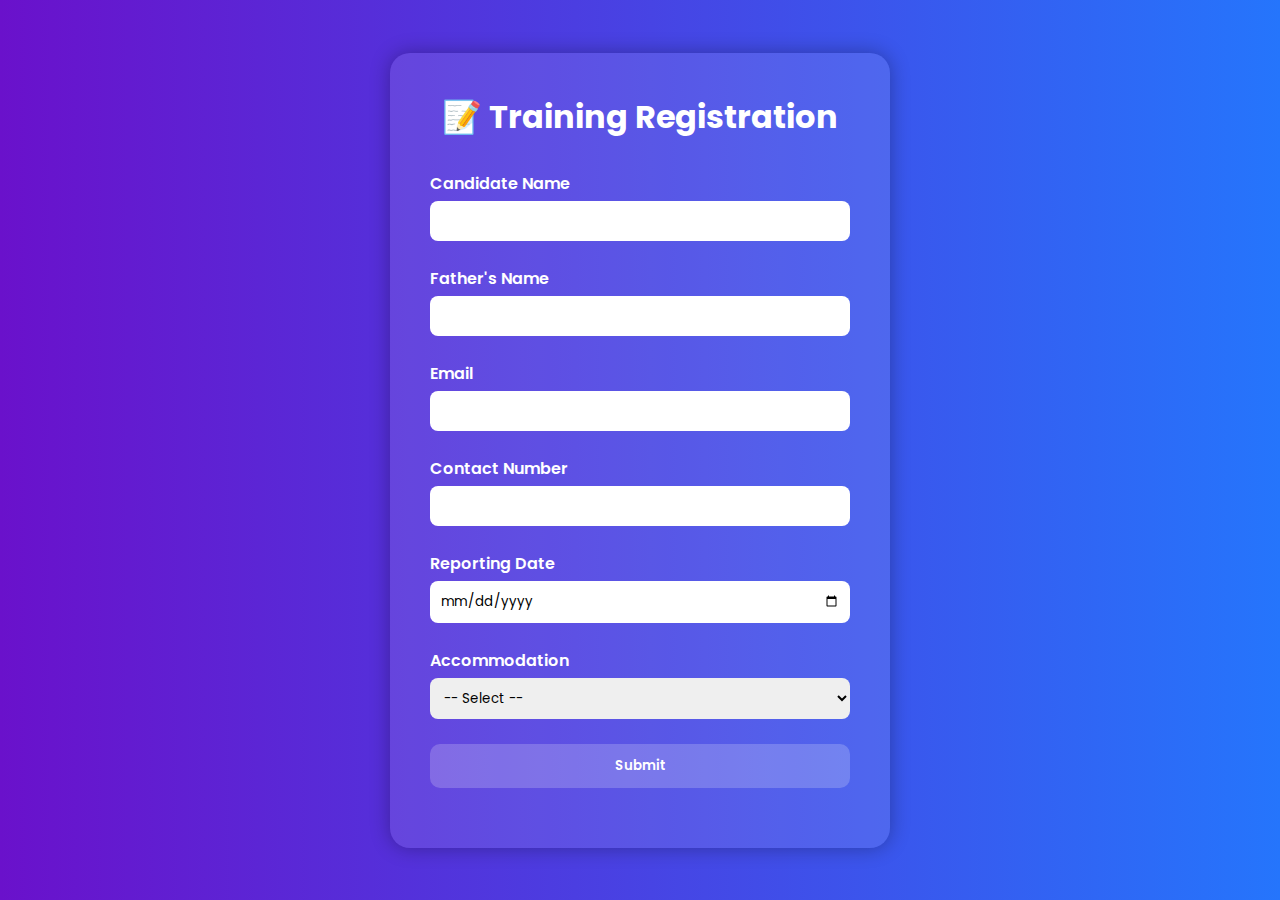
<file: form.html>
<!DOCTYPE html>
<html lang="en">

<head>
  <meta charset="UTF-8">
  <meta name="viewport" content="width=device-width, initial-scale=1.0">
  <title>Training Registration Form</title>
  <link href="https://fonts.googleapis.com/css2?family=Poppins:wght@400;600&display=swap" rel="stylesheet">
  <style>
    * {
      margin: 0;
      padding: 0;
      box-sizing: border-box;
      font-family: 'Poppins', sans-serif;
    }

    body {
      background: linear-gradient(to right, #6a11cb, #2575fc);
      color: #fff;
      min-height: 100vh;
      display: flex;
      flex-direction: column;
      align-items: center;
      justify-content: center;
      padding: 20px;
    }

    .container {
      background-color: rgba(255, 255, 255, 0.1);
      padding: 40px;
      border-radius: 20px;
      box-shadow: 0 0 20px rgba(0, 0, 0, 0.3);
      max-width: 500px;
      width: 100%;
    }

    h1 {
      text-align: center;
      margin-bottom: 30px;
    }

    label {
      display: block;
      margin-top: 15px;
      margin-bottom: 5px;
      font-weight: 600;
    }

    input, select {
      width: 100%;
      padding: 10px;
      border-radius: 8px;
      border: none;
      outline: none;
      margin-bottom: 10px;
    }

    button {
      background-color: rgba(255, 255, 255, 0.2);
      color: #fff;
      font-weight: 600;
      padding: 12px 20px;
      border: none;
      border-radius: 10px;
      cursor: pointer;
      transition: background-color 0.3s ease, transform 0.2s ease;
      width: 100%;
      margin-top: 15px;
    }

    button:hover {
      background-color: rgba(255, 255, 255, 0.3);
      transform: scale(1.05);
    }

    .status {
      text-align: center;
      margin-top: 20px;
      font-weight: bold;
    }
  </style>
</head>

<body>
  <div class="container">
    <h1>📝 Training Registration</h1>
    <form id="registrationForm">
      <label for="name">Candidate Name</label>
      <input type="text" id="name" name="name" required>

      <label for="fatherName">Father's Name</label>
      <input type="text" id="fatherName" name="fatherName" required>

      <label for="email">Email</label>
      <input type="email" id="email" name="email" required>

      <label for="phone">Contact Number</label>
      <input type="tel" id="phone" name="phone" required>

      <label for="reportingDate">Reporting Date</label>
      <input type="date" id="reportingDate" name="reportingDate" required>

      <label for="accommodation">Accommodation</label>
      <select id="accommodation" name="accommodation" required>
        <option value="">-- Select --</option>
        <option value="Basic">Basic</option>
        <option value="None">None</option>
      </select>

      <button type="submit">Submit</button>
    </form>

    <div class="status" id="status"></div>
  </div>

  <script>
    document.getElementById("registrationForm").addEventListener("submit", function(e) {
      e.preventDefault();
      const form = e.target;

      const data = {
        name: form.name.value,
        fatherName: form.fatherName.value,
        email: form.email.value,
        phone: form.phone.value,
        reportingDate: form.reportingDate.value,
        accommodation: form.accommodation.value,
        accommodationText: form.accommodation.value === "Basic"
          ? "If you do not have a place to stay in Varanasi during the training period, the we can arrange a personal PG room at a Minimal Charge of ₹2,750."
          : "You have not opted for any accommodation. A ₹800 training facility and administrative fee will apply."
      };

      document.getElementById("status").textContent = "Submitting...";

      // Replace below URL with your Google Apps Script Web App URL
      fetch("https://script.google.com/macros/s/your_script_id/exec", {
        method: "POST",
        body: JSON.stringify(data),
        headers: {
          "Content-Type": "application/json"
        }
      })
      .then(res => res.json())
      .then(res => {
        if(res.status === "success") {
          document.getElementById("status").innerHTML = `✅ Form submitted! <br><a href="${res.pdfUrl}" target="_blank" style="color: #fff; text-decoration: underline;">Download Letter</a>`;
        } else {
          document.getElementById("status").textContent = "❌ Submission failed. Please try again.";
        }
      })
      .catch(err => {
        console.error(err);
        document.getElementById("status").textContent = "❌ Error occurred while submitting.";
      });
    });
  </script>
</body>

  <script src="form-handler.js"></script>
  
</html>
</file>
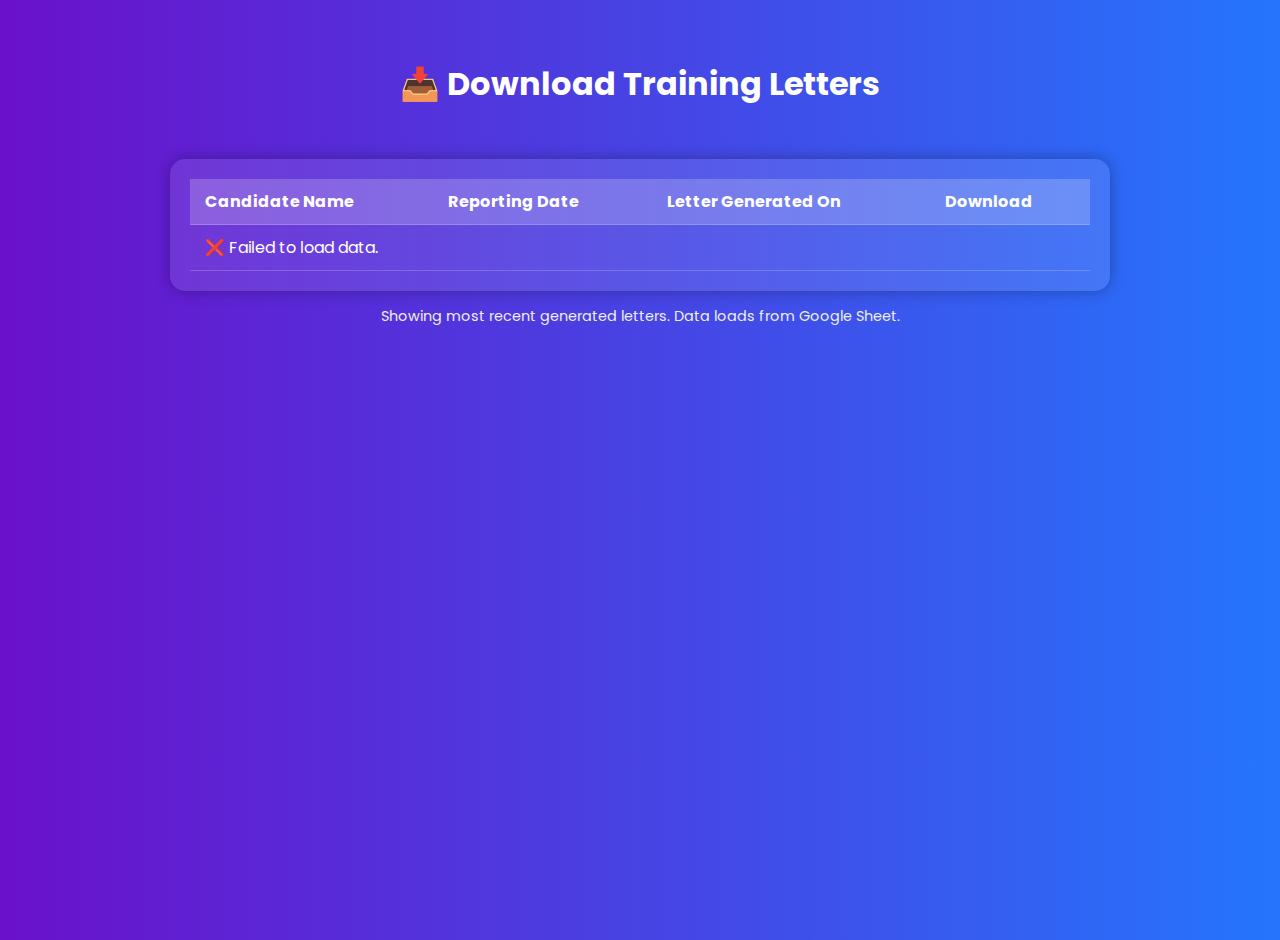
<file: letters.html>
<!DOCTYPE html>
<html lang="en">
<head>
  <meta charset="UTF-8" />
  <meta name="viewport" content="width=device-width, initial-scale=1.0" />
  <title>Download Letters</title>
  <link href="https://fonts.googleapis.com/css2?family=Poppins:wght@400;600&display=swap" rel="stylesheet">
  <style>
    body {
      margin: 0;
      padding: 0;
      font-family: 'Poppins', sans-serif;
      background: linear-gradient(to right, #6a11cb, #2575fc);
      color: white;
      min-height: 100vh;
      display: flex;
      flex-direction: column;
      align-items: center;
      padding: 20px;
    }

    h1 {
      margin-top: 40px;
      font-size: 2rem;
    }

    .letter-list {
      margin-top: 30px;
      width: 100%;
      max-width: 900px;
      background: rgba(255, 255, 255, 0.1);
      border-radius: 15px;
      padding: 20px;
      box-shadow: 0 0 15px rgba(0, 0, 0, 0.3);
    }

    table {
      width: 100%;
      border-collapse: collapse;
      color: white;
    }

    th, td {
      padding: 10px 15px;
      border-bottom: 1px solid rgba(255, 255, 255, 0.2);
      text-align: left;
    }

    th {
      background-color: rgba(255, 255, 255, 0.2);
    }

    a.download-link {
      color: #ffff88;
      text-decoration: underline;
    }

    .note {
      margin-top: 15px;
      font-size: 0.9rem;
      color: #eee;
    }
  </style>
</head>
<body>
  <h1>📥 Download Training Letters</h1>
  <div class="letter-list">
    <table id="letterTable">
      <thead>
        <tr>
          <th>Candidate Name</th>
          <th>Reporting Date</th>
          <th>Letter Generated On</th>
          <th>Download</th>
        </tr>
      </thead>
      <tbody id="letterTableBody">
        <tr><td colspan="4">Loading letters...</td></tr>
      </tbody>
    </table>
  </div>
  <p class="note">Showing most recent generated letters. Data loads from Google Sheet.</p>

  <script>
    const sheetURL = "https://script.google.com/macros/s/AKfycbzZ73e8wITRGmqredx48_s_QmlPNYmhBwuYVDyC8koNFsuvyz4ngWFexjn3rrCH0fU/exec"; // ← Google Sheet का Public JSON/CSV/Apps Script API URL यहाँ भरें

    async function fetchLetters() {
      try {
        // 👇 यह URL Apps Script या JSON Feed से आता है (replace with your source)
        const response = await fetch(sheetURL);
        const data = await response.json();

        const tableBody = document.getElementById("letterTableBody");
        tableBody.innerHTML = "";

        data.forEach(row => {
          const tr = document.createElement("tr");
          tr.innerHTML = `
            <td>${row.name}</td>
            <td>${row.reportingDate}</td>
            <td>${row.generatedOn}</td>
            <td><a class="download-link" href="${row.pdfUrl}" target="_blank">Download</a></td>
          `;
          tableBody.appendChild(tr);
        });
      } catch (err) {
        document.getElementById("letterTableBody").innerHTML = `<tr><td colspan="4">❌ Failed to load data.</td></tr>`;
        console.error(err);
      }
    }

    fetchLetters();
  </script>
</body>
</html>
</file>
